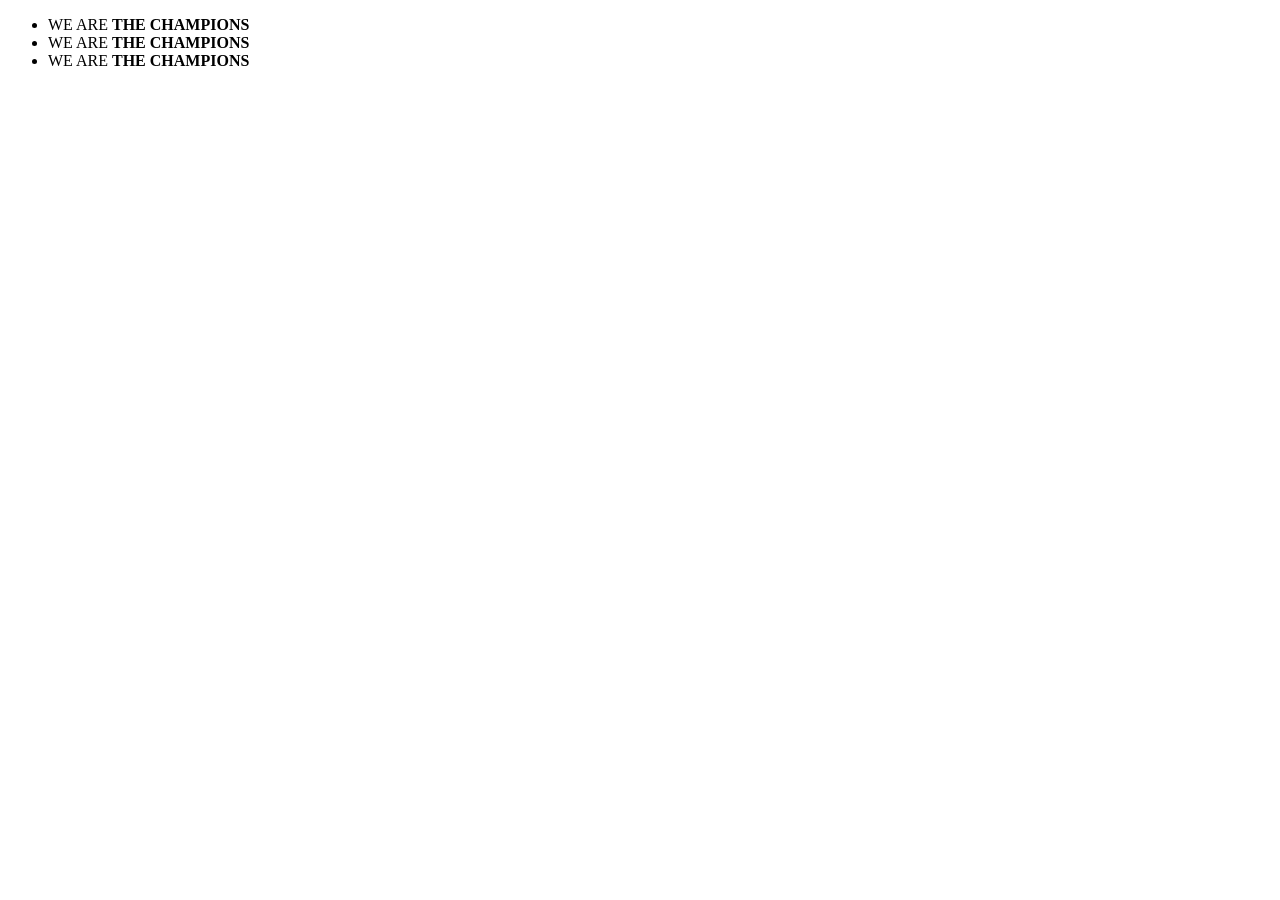
<file: dom2/index.html>
<!DOCTYPE html>
<html lang="en">
<head>
    <meta charset="UTF-8">
    <meta name="viewport" content="width=device-width, initial-scale=1.0">
    <title>Dom practice #2</title>
</head>
<body>
    <ul>
        <li>First thing</li>
        <li>Second thing</li>
        <li>third thing</li>
    </ul>
    <script src="script.js"></script>
</body>
</html>
</file>
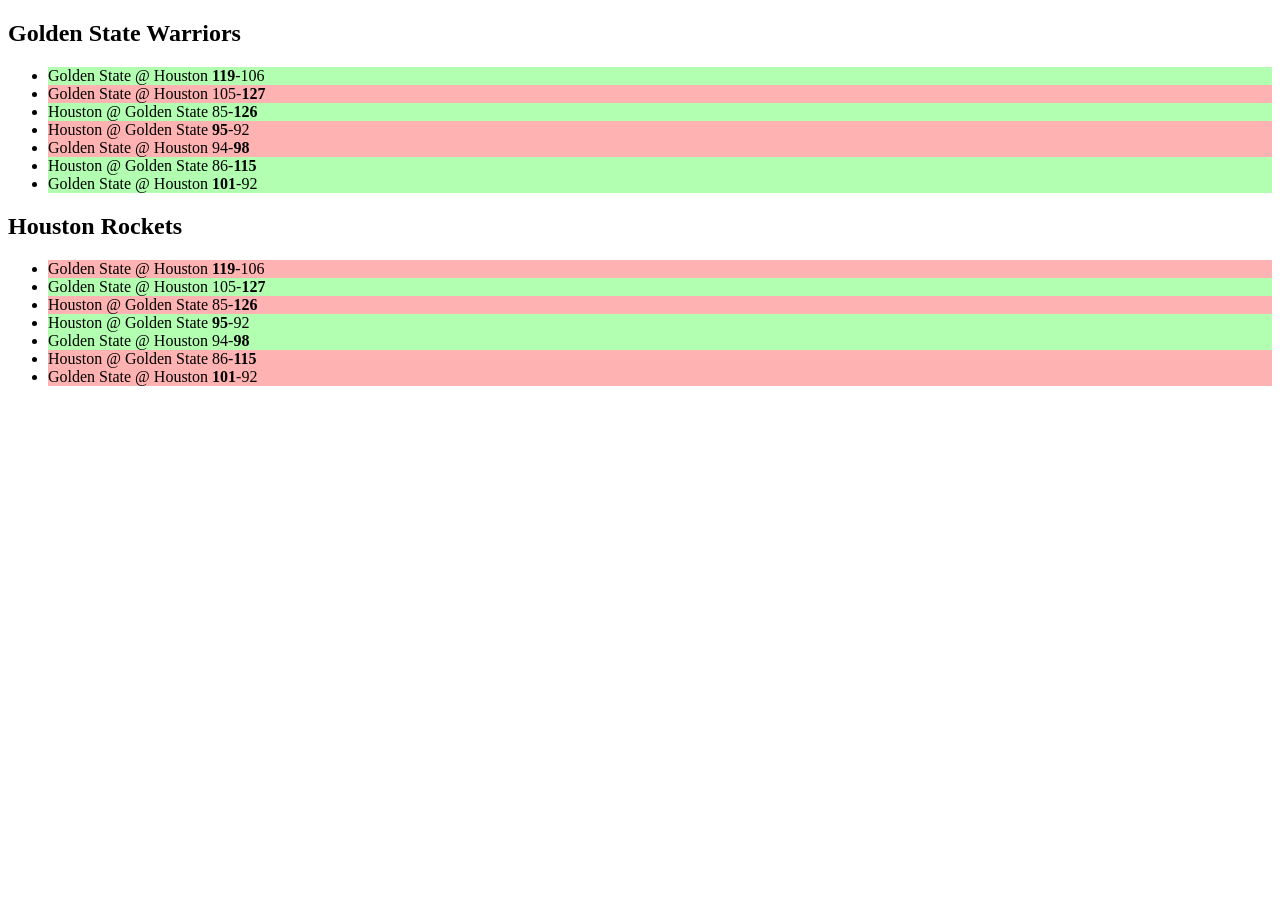
<file: nba_score_chat/index.html>
<!DOCTYPE html>
<html lang="en">

<head>
  <meta charset="UTF-8">
  <meta name="viewport" content="width=device-width, initial-scale=1.0">
  <meta http-equiv="X-UA-Compatible" content="ie=edge">
  <title>NBA Score Table</title>
  <link rel="stylesheet" href="app.css">
</head>

<body>
  <section id="gs">
    <h2>Golden State Warriors</h2>
  </section>
  <section id="hr">
    <h2>Houston Rockets</h2>
  </section>
  <script src="app.js"></script>
</body>

</html>
</file>
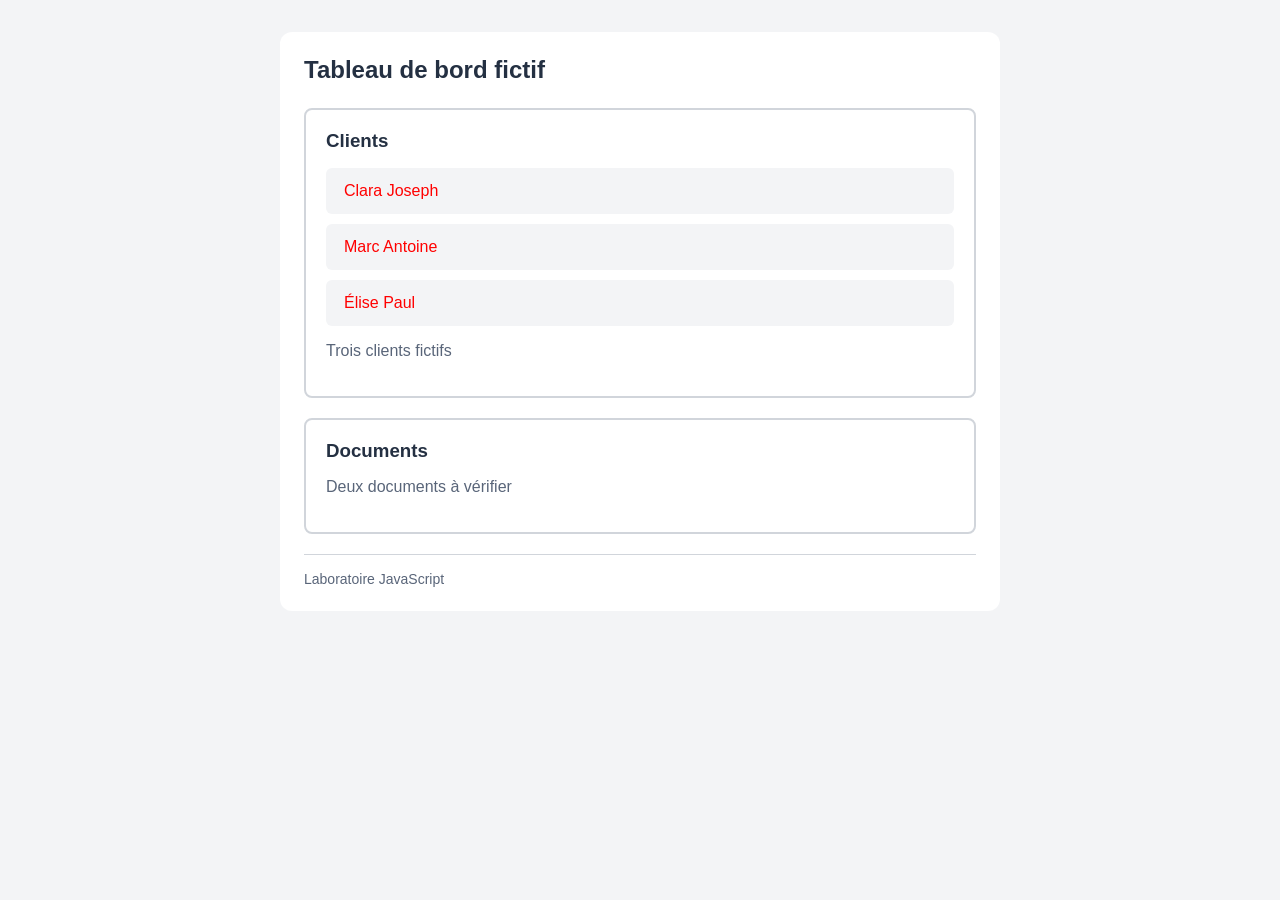
<file: work_with_data/index.html>
<!DOCTYPE html>
<html lang="en">
<head>
    <meta charset="UTF-8">
    <meta name="viewport" content="width=device-width, initial-scale=1.0">
    <title>Accessing and Manipulating data</title>
    <link rel="stylesheet" href="design.css">
</head>
<body>
    <!---
    <p id="my-paragraph"><b>I love you</b></p>
    
    <form
  id="client-form"
  class="registration-form"
  action="/practice/register"
  method="post"
  enctype="multipart/form-data"
  autocomplete="on"
  aria-labelledby="form-title"
  data-purpose="dom-practice"
>
  <a href="https://www.google.com" class="google-link">Google</a>
  <img src="" alt="">
  <h2 id="form-title">Inscription d’un client fictif</h2>

  <fieldset>
    <legend>Informations personnelles</legend>

    <label for="full-name">Nom complet</label>
    <input
      type="text"
      id="full-name"
      name="fullName"
      class="form-input"
      value="Clara Joseph"
      placeholder="Ex. : Clara Joseph"
      minlength="3"
      maxlength="80"
      autocomplete="name"
      required
      data-field="identity"
    >

    <label for="email">Adresse e-mail</label>
    <input
      type="email"
      id="email"
      name="email"
      class="form-input"
      value="clara@example.com"
      placeholder="nom@example.com"
      autocomplete="email"
      required
    >

    <label for="phone">Téléphone</label>
    <input
      type="tel"
      id="phone"
      name="phone"
      class="form-input"
      placeholder="8 chiffres"
      inputmode="numeric"
      pattern="[0-9]{8}"
      maxlength="8"
      autocomplete="tel"
      aria-describedby="phone-help"
    >
    <small id="phone-help">
      Exercice : saisir exactement huit chiffres, sans espaces.
    </small>

    <label for="birth-date">Date de naissance</label>
    <input
      type="date"
      id="birth-date"
      name="birthDate"
      min="1900-01-01"
      max="2026-10-14"
      autocomplete="bday"
    >
  </fieldset>

  <fieldset>
    <legend>Dossier du laboratoire</legend>

    <label for="client-code">Code du dossier</label>
    <input
      type="text"
      id="client-code"
      name="clientCode"
      value="LAB-001"
      readonly
    >

    <label for="city">Ville</label>
    <select id="city" name="city" required>
      <option value="" disabled>Choisir une ville</option>
      <option value="jacmel" selected>Jacmel</option>
      <option value="hinche">Hinche</option>
      <option value="jeremie">Jérémie</option>
    </select>

    <label for="document-count">Nombre de documents</label>
    <input
      type="number"
      id="document-count"
      name="documentCount"
      value="2"
      min="0"
      max="10"
      step="1"
      required
    >

    <label for="identity-file">Document fictif à joindre</label>
    <input
      type="file"
      id="identity-file"
      name="identityFile"
      accept=".pdf,.png,.jpg,.jpeg"
      aria-describedby="file-help"
    >
    <small id="file-help">
      Utiliser uniquement un fichier de test.
    </small>

    <label for="notes">Notes</label>
    <textarea
      id="notes"
      name="notes"
      rows="4"
      cols="40"
      maxlength="500"
      placeholder="Notes sur le dossier fictif"
    ></textarea>
  </fieldset>

  <fieldset>
    <legend>Préférences de contact</legend>

    <label>
      <input
        type="radio"
        name="contactMethod"
        value="email"
        checked
      >
      E-mail
    </label>

    <label>
      <input
        type="radio"
        name="contactMethod"
        value="phone"
      >
      Téléphone
    </label>

    <label for="consent">
      <input
        type="checkbox"
        id="consent"
        name="consent"
        value="accepted"
        required
      >
      Je confirme utiliser des données fictives.
    </label>
  </fieldset>

  <input type="hidden" name="source" value="javascript-lab">

  <button
    type="submit"
    id="submit-button"
    name="intent"
    value="register"
    title="Envoyer le formulaire de pratique"
  >
    Enregistrer
  </button>

  <button type="reset" id="reset-button">
    Réinitialiser
  </button>

  <button type="button" id="preview-button" disabled>
    Aperçu indisponible
  </button>
</form>
   ---->

   <section id="dashboard">
    <h2 id="dashboard-title">Tableau de bord fictif</h2>
  
    <div id="client-container" class="container">
      <h3 id="client-title">Clients</h3>
  
      <ul id="client-list">
        <li id="client-1" class="client">Clara Joseph</li>
        <li id="client-2" class="client">Marc Antoine</li>
        <li id="client-3" class="client">Élise Paul</li>
      </ul>
  
      <p id="client-summary">Trois clients fictifs</p>
    </div>
  
    <div id="document-container" class="container">
      <h3 id="document-title">Documents</h3>
      <p id="document-summary">Deux documents à vérifier</p>
    </div>
  
    <footer id="dashboard-footer">Laboratoire JavaScript</footer>
  </section>
    <script src="script.js"></script>
</body>
</html>
</file>
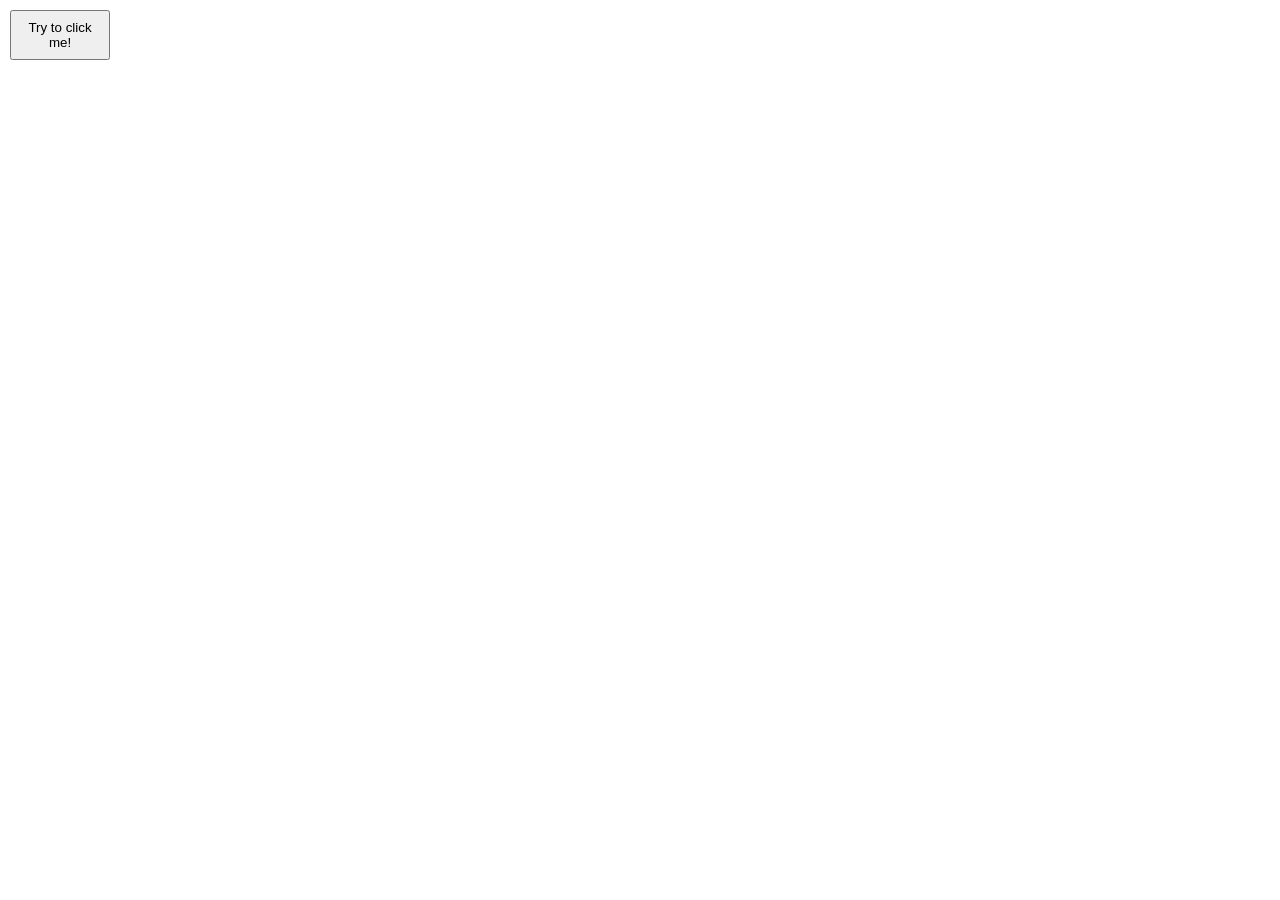
<file: dom_events/button_demo/index.html>
<!DOCTYPE html>
<html lang="en">
<head>
    <meta charset="UTF-8">
    <meta name="viewport" content="width=device-width, initial-scale=1.0">
    <title>Button Demo</title>
    <link rel="stylesheet" href="design.css">
</head>
<body>
    <button>Try to click me!</button>
    
    <script src="script.js"></script>
</body>
</html>
</file>
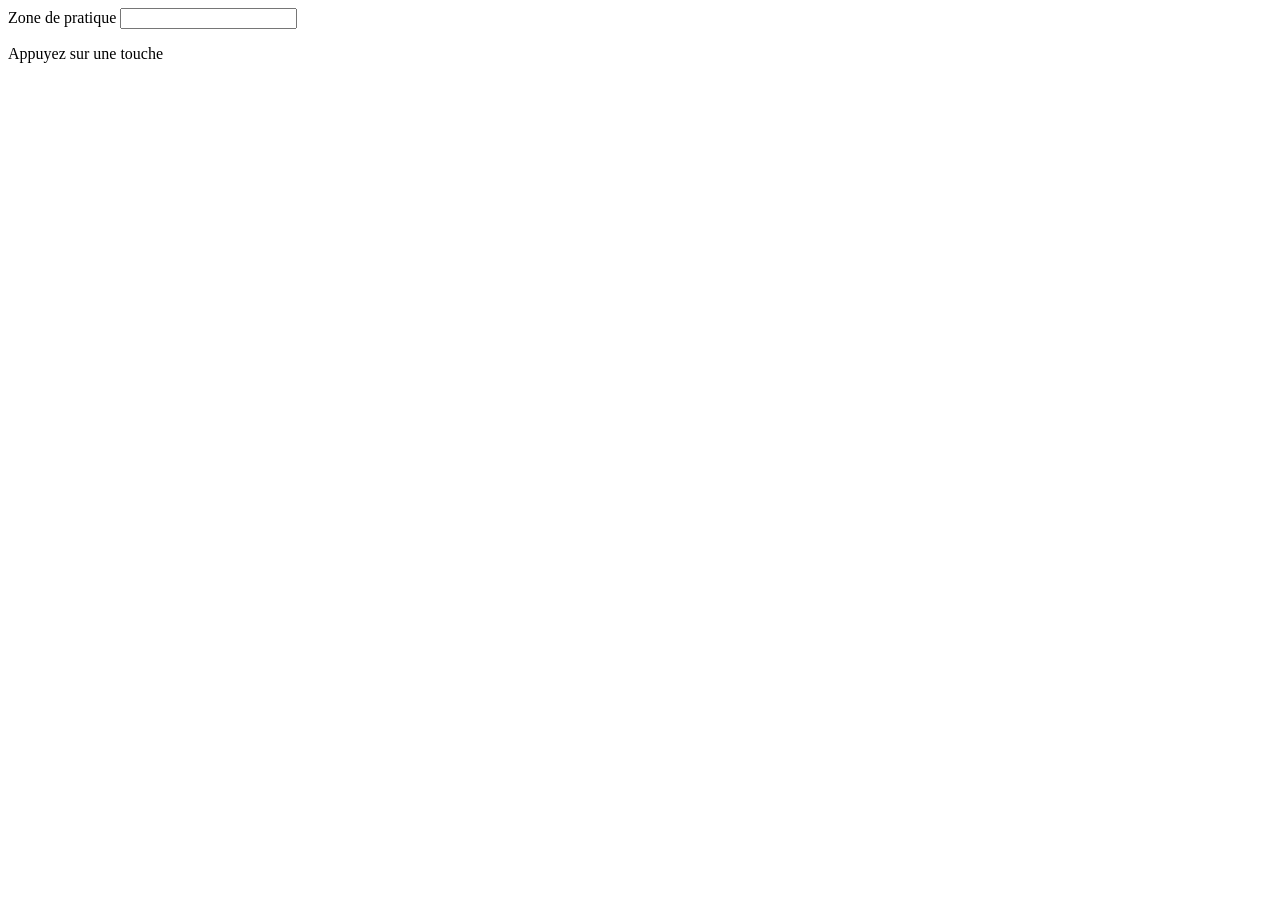
<file: dom_events/event_lab2/index.html>
<!DOCTYPE html>
<html lang="en">
<head>
    <meta charset="UTF-8">
    <meta name="viewport" content="width=device-width, initial-scale=1.0">
    <title>Document</title>
    <link rel="stylesheet" href="design.css">
</head>
<body>
    <!----
    <button type="submit" id="btn" class="consult-btn">
        <span>Consulter les documents</span>
    </button>
    <p id="interaction-status">En attente</p>
    --->
    <label for="keyboard-input">Zone de pratique</label>
     <input id="keyboard-input" type="text">

     <p id="keyboard-status">Appuyez sur une touche</p>
    <script src="script.js"></script>
</body>
</html>
</file>
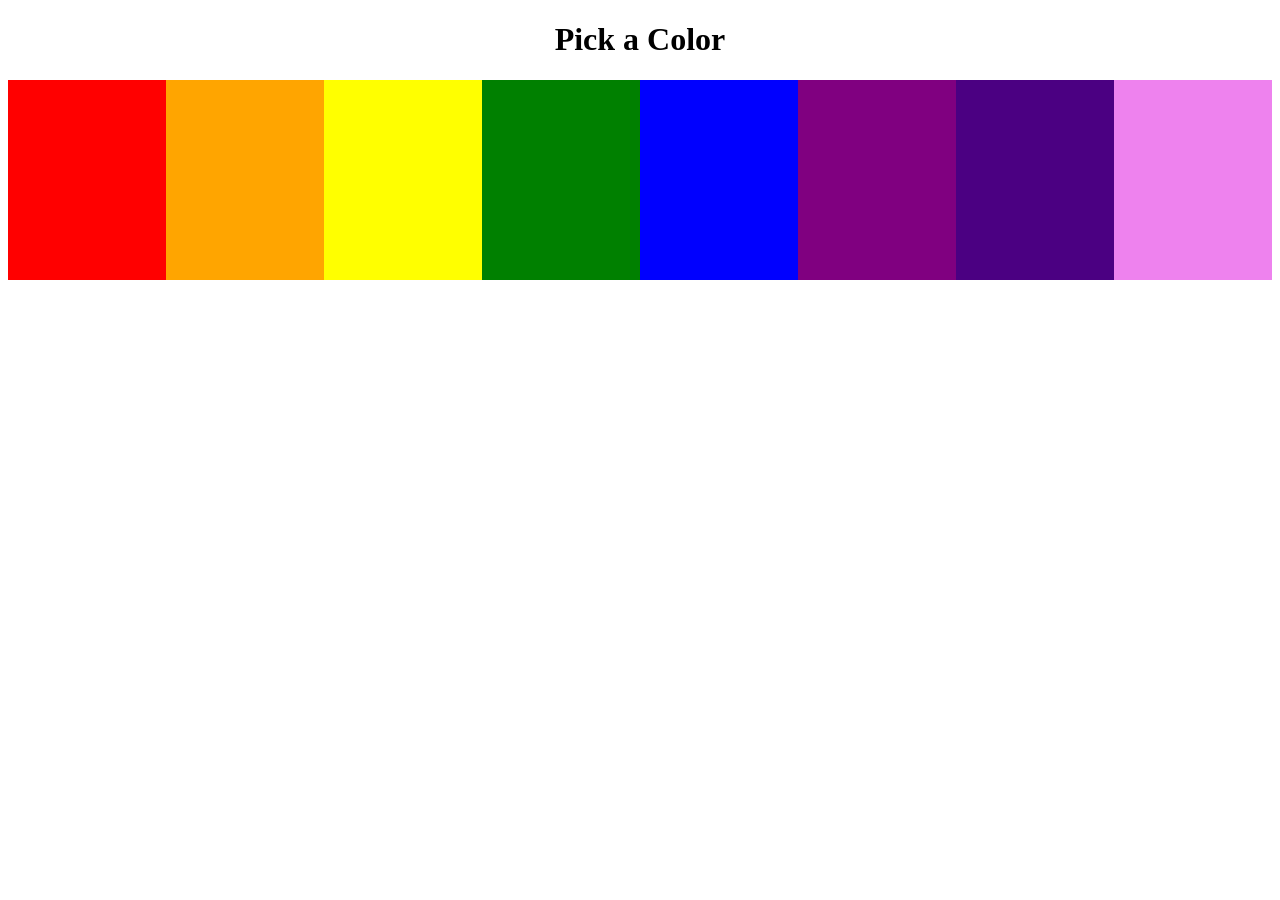
<file: dom_events/events_multiple_elements/index.html>
<!DOCTYPE html>
<html lang="en">

<head>
  <meta charset="UTF-8">
  <meta name="viewport" content="width=device-width, initial-scale=1.0">
  <meta http-equiv="X-UA-Compatible" content="ie=edge">
  <title>Multiple Events</title>
  <link rel="stylesheet" href="app.css">
</head>

<body>
  <h1>Pick a Color</h1>
  <section id="boxes">

  </section>
  <script src="app.js"></script>
</body>

</html>
</file>
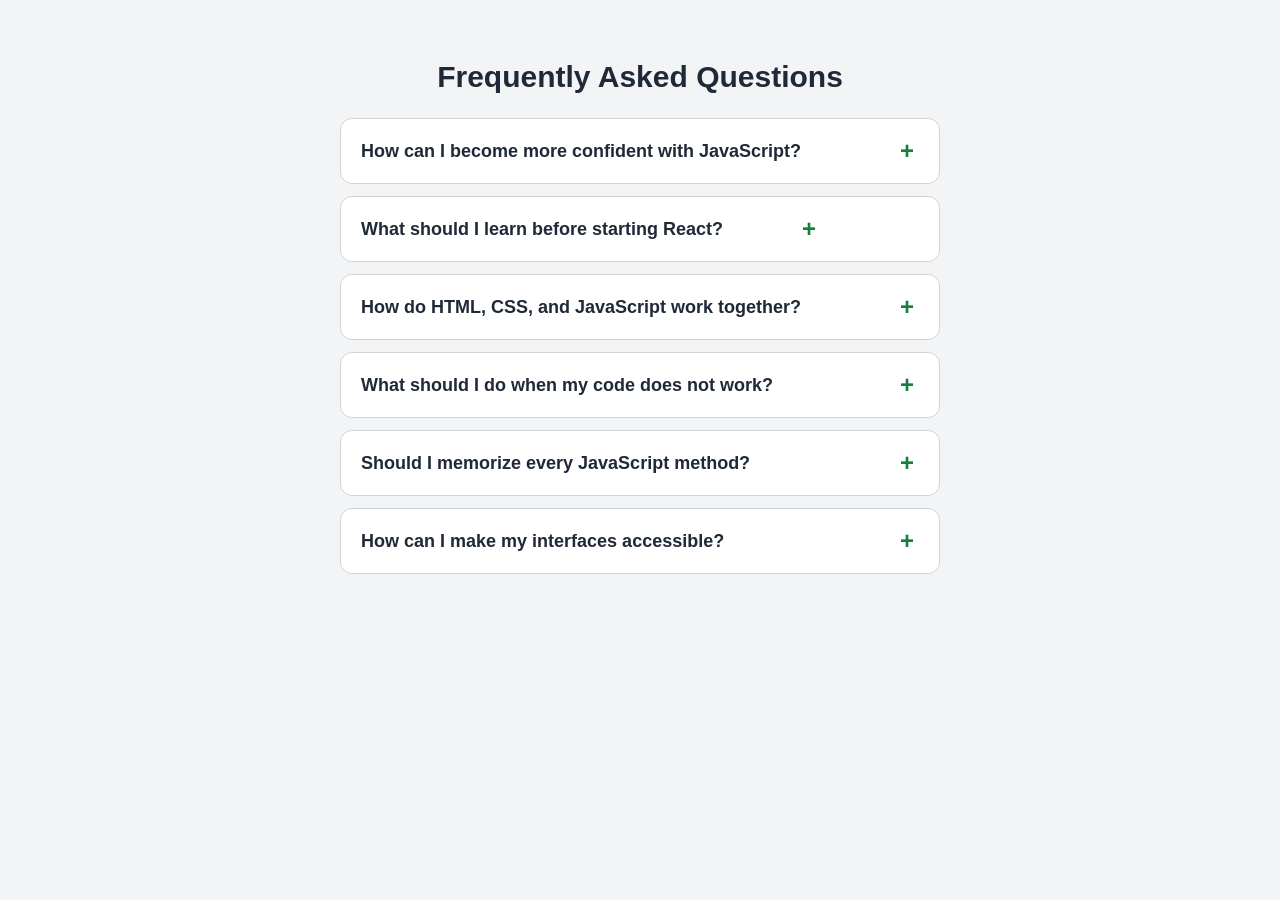
<file: dom_events/FAQs/index.html>
<!DOCTYPE html>
<html lang="en">
<head>
    <meta charset="UTF-8">
    <meta name="viewport" content="width=device-width, initial-scale=1.0">
    <title>FAQs-mini-component</title>
    <link rel="stylesheet" href="design.css">
</head>
<body>
    <section id="faq-container" class="faq-container">
        <h1>Frequently Asked Questions</h1>
      
        <div class="question-answer-container">
          <h2>
            <button
              class="question-title"
              type="button"
              aria-expanded="false"
              aria-controls="answer-1"
            >
              <span>How can I become more confident with JavaScript?</span>
              <span class="question-icon" aria-hidden="true">+</span>
            </button>
          </h2>
      
          <div id="answer-1" class="answer-content" hidden>
            <p>
              Build small projects that focus on one skill at a time.
              Test different interactions, read error messages, and explain
              how your code works. Confidence grows through regular practice.
            </p>
          </div>
        </div>
      
        <div class="question-answer-container">
          <h2>
            <button
              class="question-title"
              type="button"
              aria-expanded="false"
              aria-controls="answer-2"
            >
              <span>What should I learn before starting React?</span>
              <span class="question-icon" aria-hidden="true">+</span>
              <i class="fa-solid fa-plus question-icon" aria-hidden="true"></i>
            </button>
          </h2>
      
          <div id="answer-2" class="answer-content" hidden>
            <p>
              Develop a foundation in HTML, CSS, and JavaScript.
              Practice functions, objects, arrays, modules, and methods such
              as map and filter. Understanding events will also help.
            </p>
          </div>
        </div>
      
        <div class="question-answer-container">
          <h2>
            <button
              class="question-title"
              type="button"
              aria-expanded="false"
              aria-controls="answer-3"
            >
              <span>How do HTML, CSS, and JavaScript work together?</span>
              <span class="question-icon" aria-hidden="true">+</span>
            </button>
          </h2>
      
          <div id="answer-3" class="answer-content" hidden>
            <p>
              HTML provides the structure and meaning of the content.
              CSS controls its appearance and layout.
              JavaScript handles interactions and updates the interface.
            </p>
          </div>
        </div>
      
        <div class="question-answer-container">
          <h2>
            <button
              class="question-title"
              type="button"
              aria-expanded="false"
              aria-controls="answer-4"
            >
              <span>What should I do when my code does not work?</span>
              <span class="question-icon" aria-hidden="true">+</span>
            </button>
          </h2>
      
          <div id="answer-4" class="answer-content" hidden>
            <p>
              Reproduce the problem and check the browser console.
              Confirm that your elements are selected correctly, inspect
              the relevant values, and test one small correction at a time.
            </p>
          </div>
        </div>
      
        <div class="question-answer-container">
          <h2>
            <button
              class="question-title"
              type="button"
              aria-expanded="false"
              aria-controls="answer-5"
            >
              <span>Should I memorize every JavaScript method?</span>
              <span class="question-icon" aria-hidden="true">+</span>
            </button>
          </h2>
      
          <div id="answer-5" class="answer-content" hidden>
            <p>
              No. Focus on understanding common methods and the problems
              they solve. Use documentation to check unfamiliar syntax,
              return values, and examples when needed.
            </p>
          </div>
        </div>
      
        <div class="question-answer-container">
          <h2>
            <button
              class="question-title"
              type="button"
              aria-expanded="false"
              aria-controls="answer-6"
            >
              <span>How can I make my interfaces accessible?</span>
              <span class="question-icon" aria-hidden="true">+</span>
            </button>
          </h2>
      
          <div id="answer-6" class="answer-content" hidden>
            <p>
              Use meaningful HTML, label form fields, and provide visible
              keyboard focus. Make controls usable without a mouse and
              communicate their current state to assistive technology.
            </p>
          </div>
        </div>
      </section>
      <script src="script.js"></script>
</body>

</html>
</file>
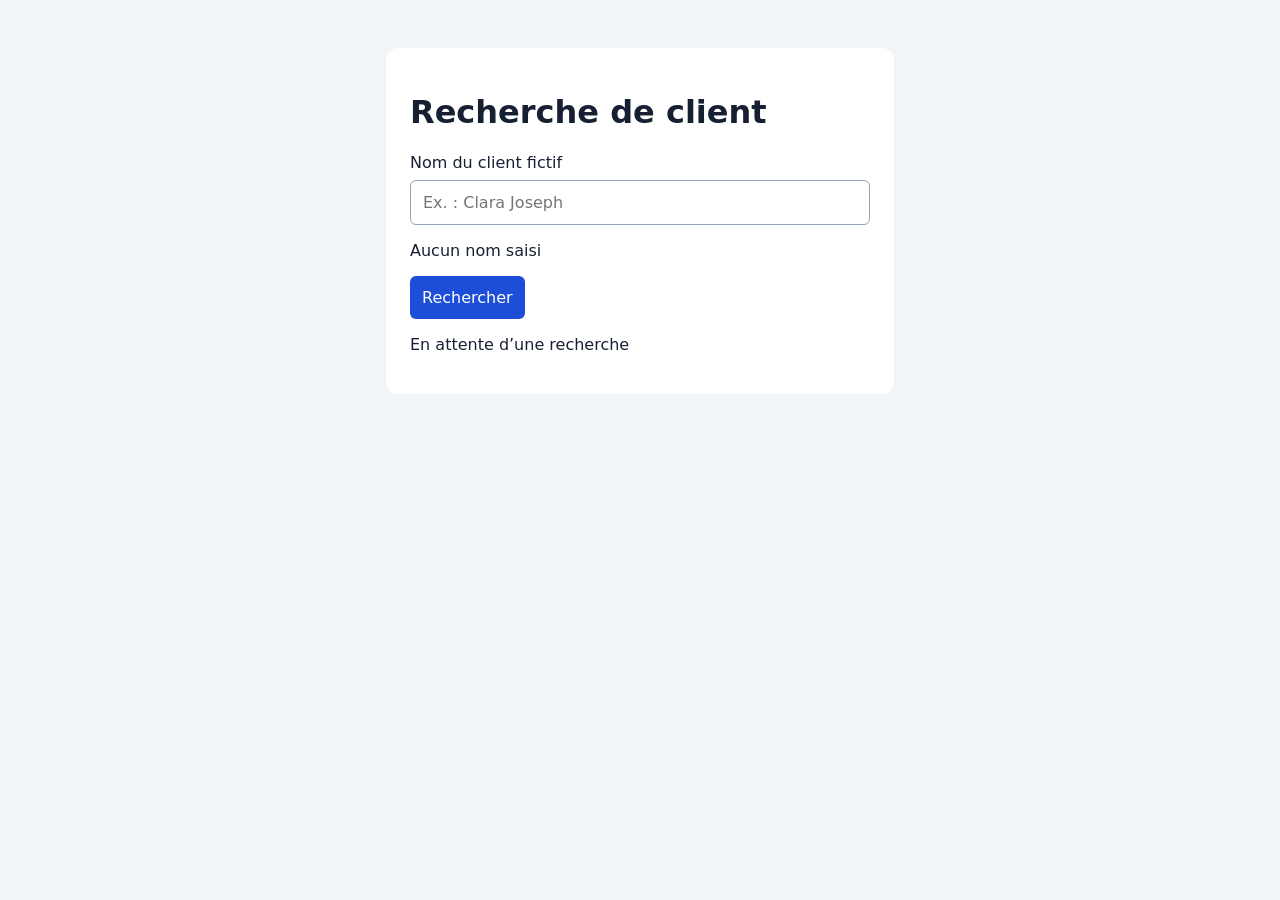
<file: dom_events/wam-up/index.html>
<!DOCTYPE html>
<html lang="fr">
<head>
  <meta charset="UTF-8">
  <meta name="viewport" content="width=device-width, initial-scale=1.0">
  <title>Recherche de client — laboratoire</title>
  <link rel="stylesheet" href="design.css">
</head>
<body>
  <main>
    <h1>Recherche de client</h1>

    <label for="client-search">Nom du client fictif</label>
    <input
      id="client-search"
      type="text"
      placeholder="Ex. : Clara Joseph"
    >

    <p id="search-preview">Aucun nom saisi</p>

    <button id="search-button" type="button">
      <span>Rechercher</span>
    </button>

    <p id="search-status" aria-live="polite">
      En attente d’une recherche
    </p>
  </main>

  <script src="script.js"></script>
</body>
</html>
</file>
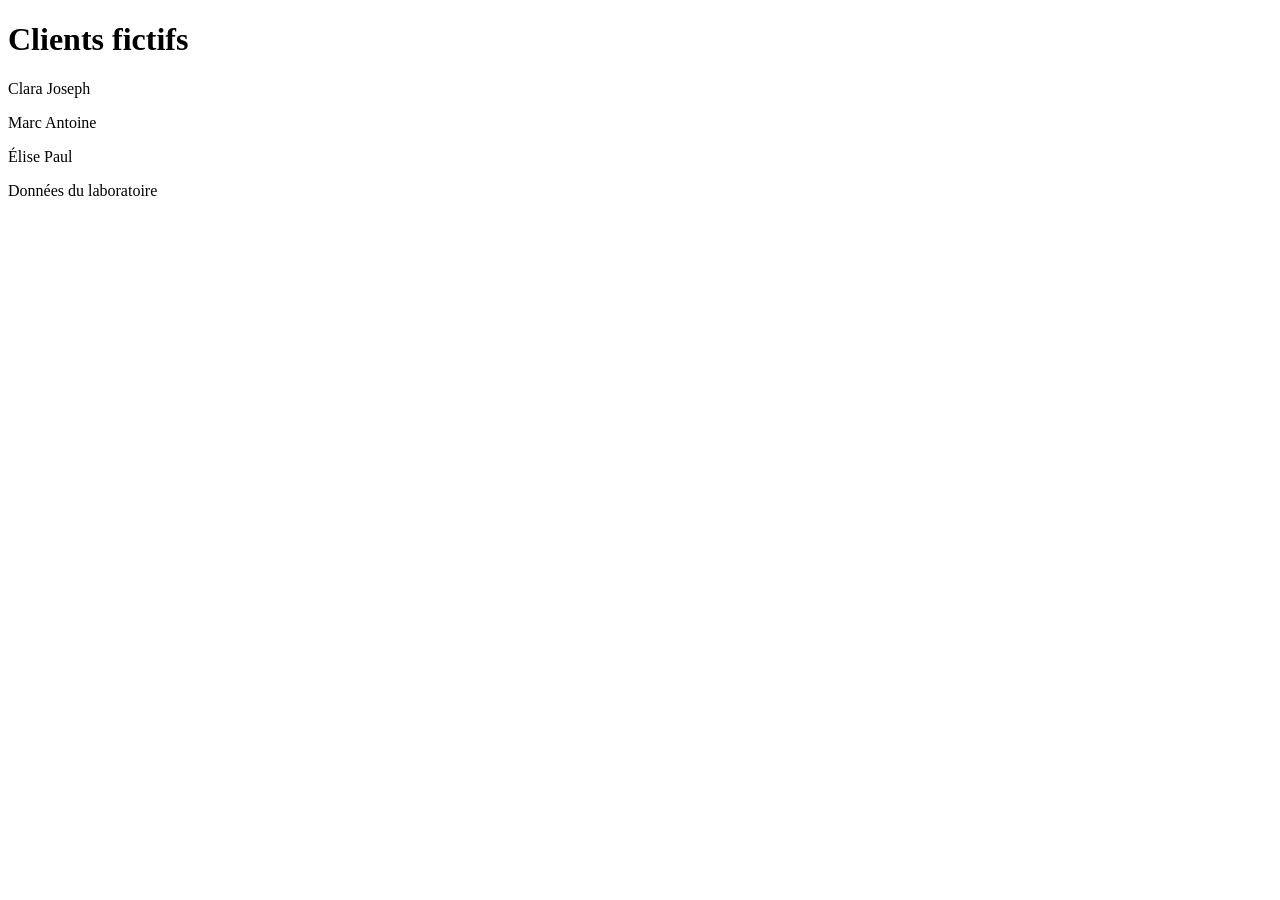
<file: small_dom_exercises/exo1/index.html>
<!DOCTYPE html>
<html lang="en">
<head>
    <meta charset="UTF-8">
    <meta name="viewport" content="width=device-width, initial-scale=1.0">
    <title>DOM #1</title>
</head>
<body>
    <h1 id="page-title">Clients fictifs</h1>

   <section id="clients">
  <p class="client">Clara Joseph</p>
  <p class="client selected">Marc Antoine</p>
  <p class="client">Élise Paul</p>
   </section>

  <p class="notice">Données du laboratoire</p>

    <script src="script.js"></script>
</body>
</html>
</file>
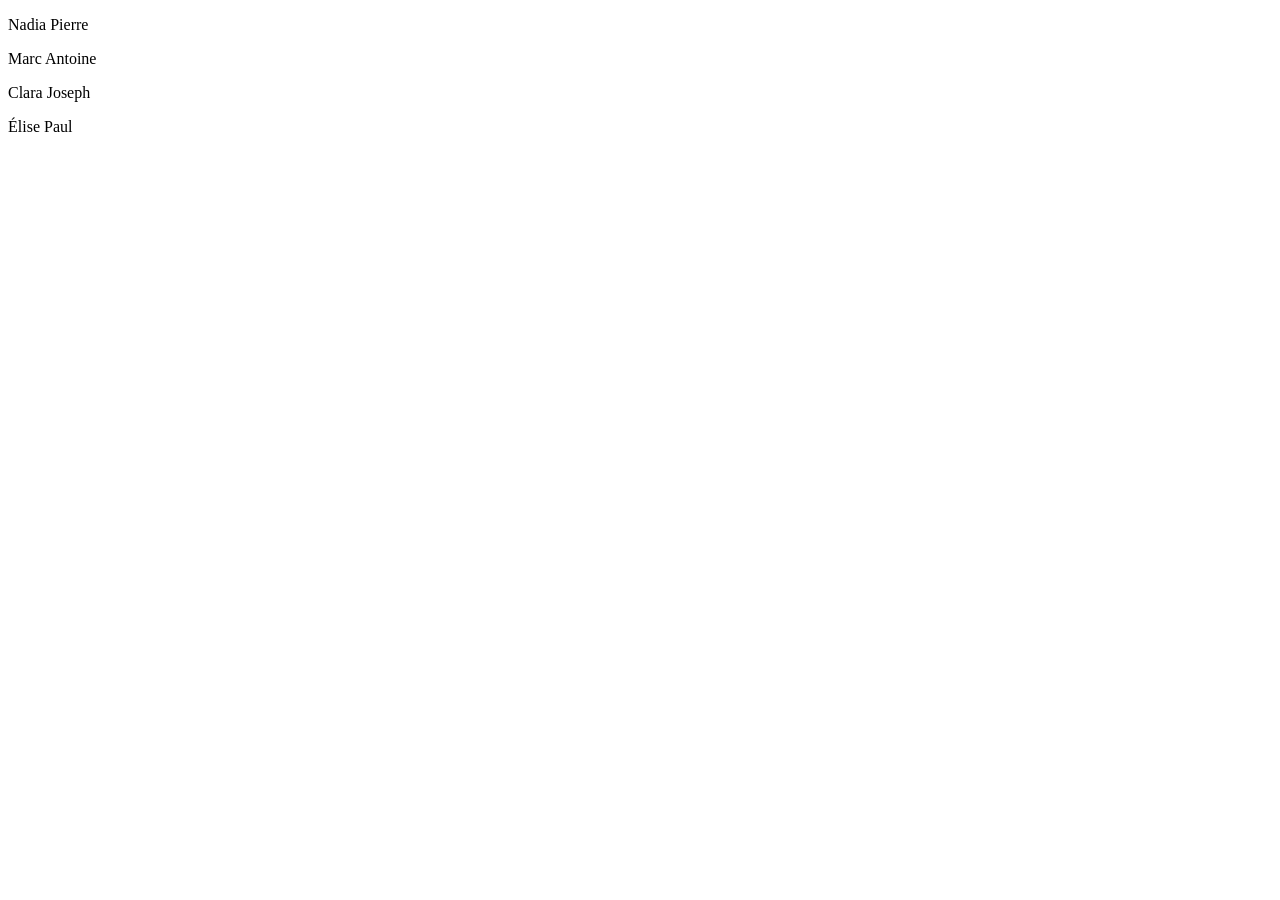
<file: small_dom_exercises/exo2/index.html>
<!DOCTYPE html>
<html lang="en">
<head>
    <meta charset="UTF-8">
    <meta name="viewport" content="width=device-width, initial-scale=1.0">
    <title>DOM #2</title>
</head>
<body>
    <section id="employees">
        <p class="person">Nadia Pierre</p>
        <p class="person">Marc Antoine</p>
      </section>
      
      <section id="customers">
        <p class="person">Clara Joseph</p>
        <p class="person">Élise Paul</p>
      </section>
      <script src="script.js"></script>
    
</body>
</html>
</file>
<file: nba_score_chat/app.css>
.win{
    background-color: rgba(0,255,0,0.3);
}
.loss{
    background-color: rgba(255,0,0,0.3);
}
</file>
<file: work_with_data/design.css>
* {
    box-sizing: border-box;
  }
  
  body {
    margin: 0;
    padding: 32px 16px;
    background-color: #f3f4f6;
    color: #243042;
    font-family: Arial, sans-serif;
  }
  
  #dashboard {
    max-width: 720px;
    margin: 0 auto;
    padding: 24px;
    background-color: white;
    border-radius: 12px;
  }
  
  #dashboard-title {
    margin: 0 0 24px;
  }
  
  .container {
    margin-bottom: 20px;
    padding: 20px;
    border: 2px solid #d1d5db;
    border-radius: 8px;
    transition: background-color 200ms, border-color 200ms;
  }
  
  .container h3 {
    margin: 0 0 16px;
  }
  
  #client-list {
    display: grid;
    gap: 10px;
    margin: 0;
    padding: 0;
    list-style: none;
  }
  
  .client {
    padding: 12px 16px;
    background-color: #f3f4f6;
    border: 2px solid transparent;
    border-radius: 6px;
    transition: background-color 200ms, border-color 200ms;
  }
  
  #client-summary,
  #document-summary {
    color: #596579;
  }
  
  #dashboard-footer {
    padding-top: 16px;
    border-top: 1px solid #d1d5db;
    font-size: 14px;
    color: #596579;
  }
  
  /* Classes to add or remove with JavaScript */
  
  .highlighted {
    background-color: #fff3bf;
    border-color: #d69e00;
  }
  
  .selected {
    background-color: #dbeafe;
    border-color: #2563eb;
  }
  
  .large-text {
    font-size: 24px;
  }
  
  .hidden {
    display: none;
  }
</file>
<file: dom_events/button_demo/design.css>
button{
    position: absolute;
    top: 10px;
    left: 10px;
    height: 50px;
    width: 100px;
}
</file>
<file: dom_events/event_lab2/design.css>
.highlighted{
    background-color: #dbeafe;
}
.textContent{
    background-color: brown;
    color: blueviolet;
}
</file>
<file: dom_events/events_multiple_elements/app.css>
#boxes {
	display: flex;
	justify-content: center;
	align-items: center;
}
.box {
	width: 200px;
	height: 200px;
}
h1 {
	text-align: center;
}
</file>
<file: dom_events/FAQs/design.css>
* {
    box-sizing: border-box;
  }
  
  body {
    margin: 0;
    padding: 60px 20px;
    font-family: Arial, sans-serif;
    background-color: #f3f4f6;
    color: #1f2937;
  }
  
  h1,
  h2,
  p {
    margin: 0;
  }
  
  .faq-container {
    max-width: 600px;
    margin: 0 auto;
  }
  
  h1 {
    margin-bottom: 24px;
    font-size: 30px;
    text-align: center;
  }
  
  .question-answer-container {
    overflow: hidden;
    border: 1px solid #d1d5db;
    border-radius: 12px;
    background-color: white;
  }
  
  .question-title {
    display: flex;
    align-items: center;
    justify-content: space-between;
    gap: 20px;
    width: 100%;
    padding: 20px;
    border: 0;
    background-color: transparent;
    color: inherit;
    font: inherit;
    font-size: 18px;
    text-align: left;
    cursor: pointer;
  }
  
  .question-title:hover {
    background-color: #f0fdf4;
  }
  
  .question-title:focus-visible {
    outline: 3px solid #15803d;
    outline-offset: -3px;
  }
  
  .question-icon {
    display: inline-block;
    flex-shrink: 0;
    width: 24px;
    font-size: 24px;
    line-height: 1;
    text-align: center;
    color: #15803d;
}
  
  .answer-content {
    padding: 0 20px 20px;
    font-size: 16px;
    line-height: 1.6;
  }
  .question-answer-container + .question-answer-container {
    margin-top: 12px;
  }
</file>
<file: dom_events/wam-up/design.css>
body {
    font-family: system-ui, sans-serif;
    background: #f1f5f9;
    color: #172033;
    padding: 40px 20px;
  }
  
  main {
    max-width: 460px;
    margin: auto;
    padding: 24px;
    background: white;
    border-radius: 12px;
  }
  
  label {
    display: block;
    margin-bottom: 8px;
  }
  
  input,
  button {
    box-sizing: border-box;
    padding: 12px;
    font: inherit;
  }
  
  input {
    width: 100%;
    border: 1px solid #94a3b8;
    border-radius: 6px;
  }
  
  button {
    border: 0;
    border-radius: 6px;
    background: #1d4ed8;
    color: white;
    cursor: pointer;
  }
  
  .error {
    color: #b91c1c;
    font-weight: 600;
  }
</file>
